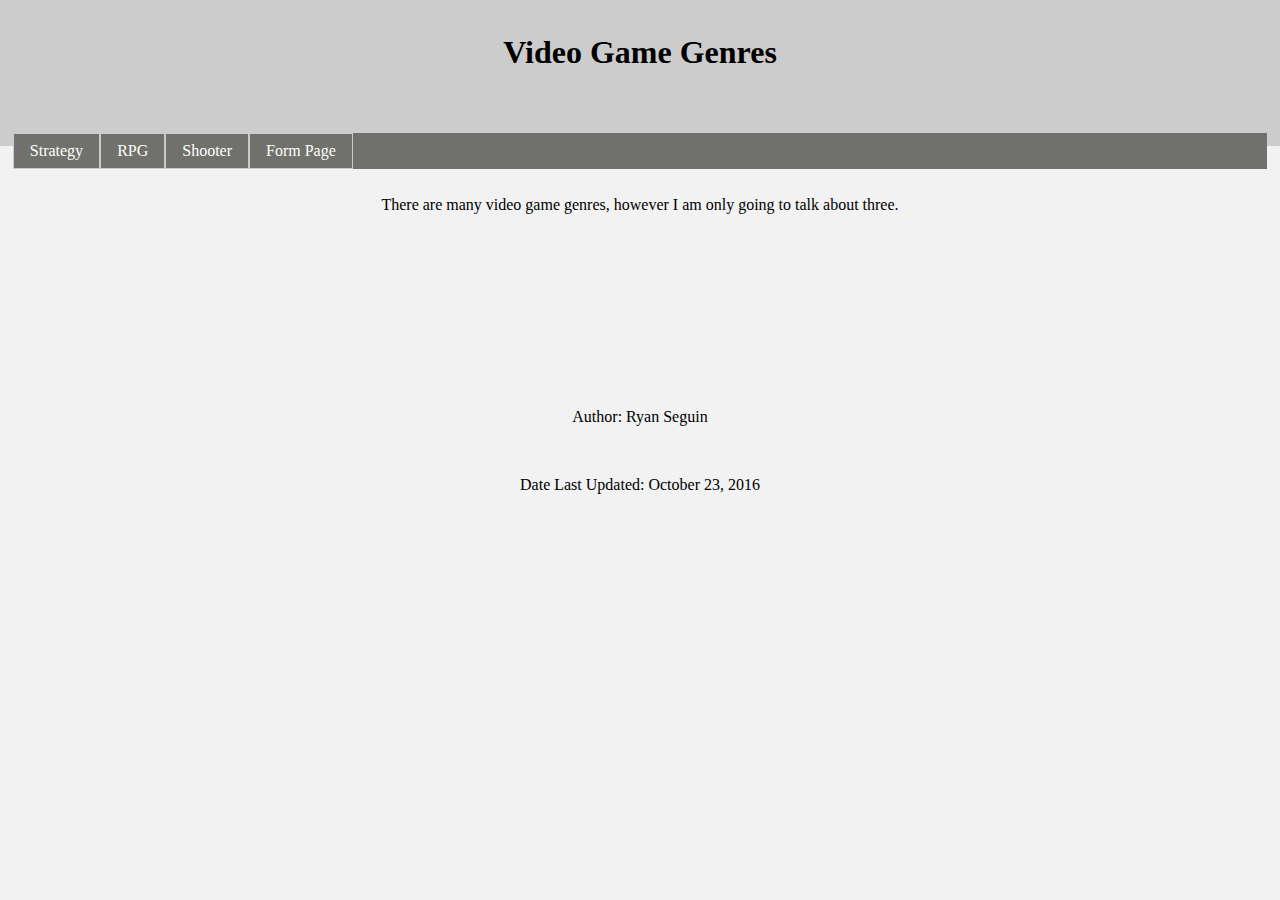
<file: index.html>
<!DOCTYPE html>
<!--Author: Ryan Seguin
Student Number: 5836275
Date: October 23, 2016-->
<html lang="en">
	<head>
		<title>Video Game Genres</title>
		<link rel="stylesheet" type="text/css" href="CSS/default.css">
		<meta charset = "utf-8" />
	</head>
 
	<body>
		<header>
			<h1>Video Game Genres</h1>
			<nav id="nav">
				<h3 >Contents:</h3>
				<ul >
					<li><a href="Strategy.html">Strategy</a></li>
					<li><a href="RPG.html">RPG</a></li>
					<li><a href="Shooter.html">Shooter</a></li>
					<li><a href="FormPage.html">Form Page</a></li>
				</ul>
			</nav>
		</header>
		
		<main>
			<p>There are many video game genres, however I am only going to talk about three.</p>	
		</main>
		
		<footer>
			<p>Author: Ryan Seguin</p>
			<p>Date Last Updated: October 23, 2016</p>
		</footer>
	
	</body>
</html>
</file>
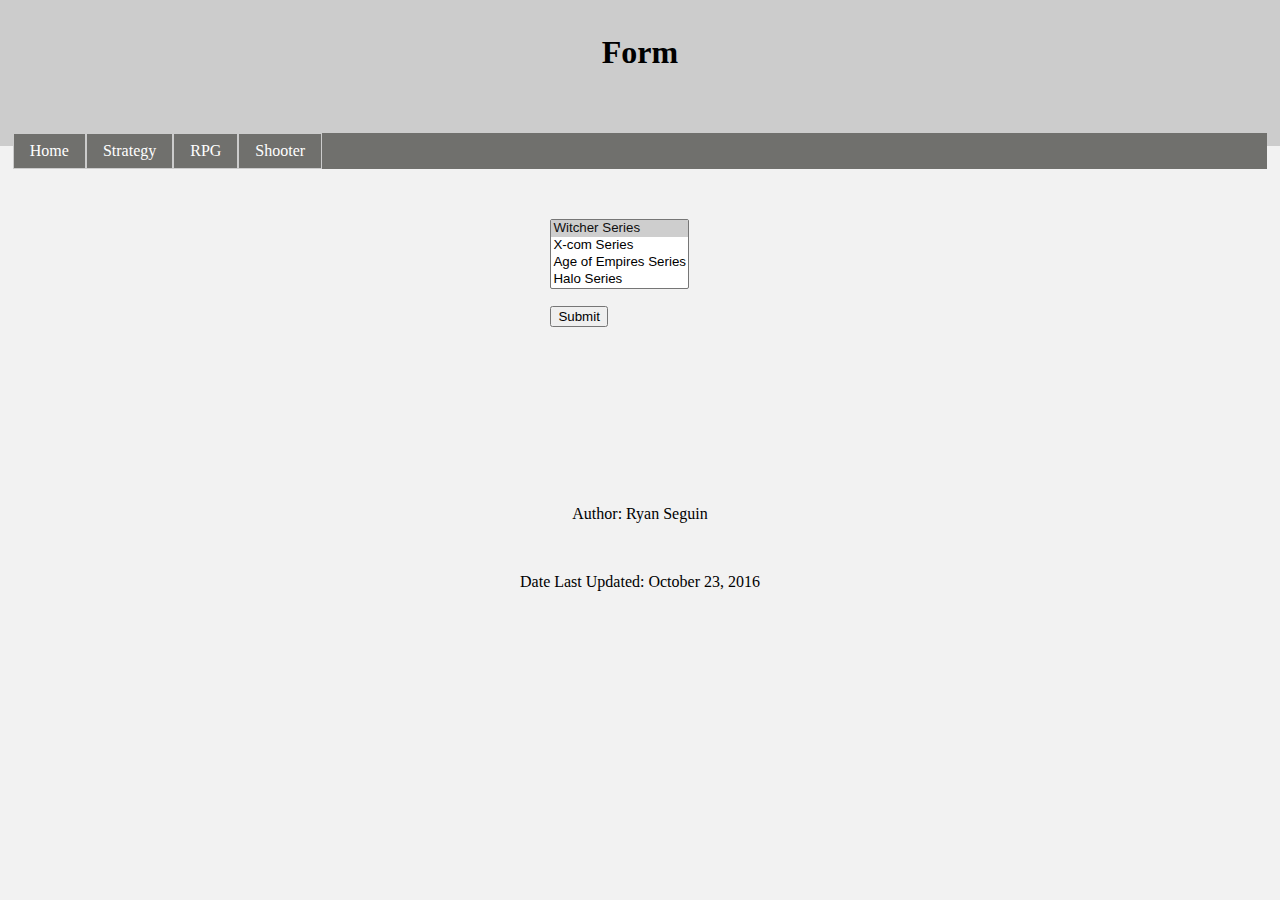
<file: FormPage.html>
<!DOCTYPE html>
<!--Author: Ryan Seguin
Student Number: 5836275
Date: October 23, 2016-->
<html lang="en">
	<head>
		<title>Form Page</title>
		<link rel="stylesheet" type="text/css" href="CSS/default.css"/>
		<meta charset = "utf-8" />
	</head>
 
	<body>
		<header>
			<h1>Form</h1>
			<nav id="nav">
				<h3 >Contents:</h3>
				<ul >
					<li><a href="index.html">Home</a></li>
					<li><a href="Strategy.html">Strategy</a></li>
					<li><a href="RPG.html">RPG</a></li>
					<li><a href="Shooter.html">Shooter</a></li>
				</ul>
			</nav>
		</header>
		<form action = "http://www.cosc.brocku.ca/Offerings/2P89/Examples/Forms/processformget.php" method="get">
			<p>
				<select name = "Game Series" multiple="multiple" size="4">
					<option selected="selected"> Witcher Series </option>
					<option> X-com Series </option>
					<option> Age of Empires Series </option>
					<option> Halo Series </option>
				</select>
			</p>
			<input type="submit" />
		</form>

		<footer>
			<p>Author: Ryan Seguin</p>
			<p>Date Last Updated: October 23, 2016</p>
		</footer>
	
	</body>
</html>
</file>
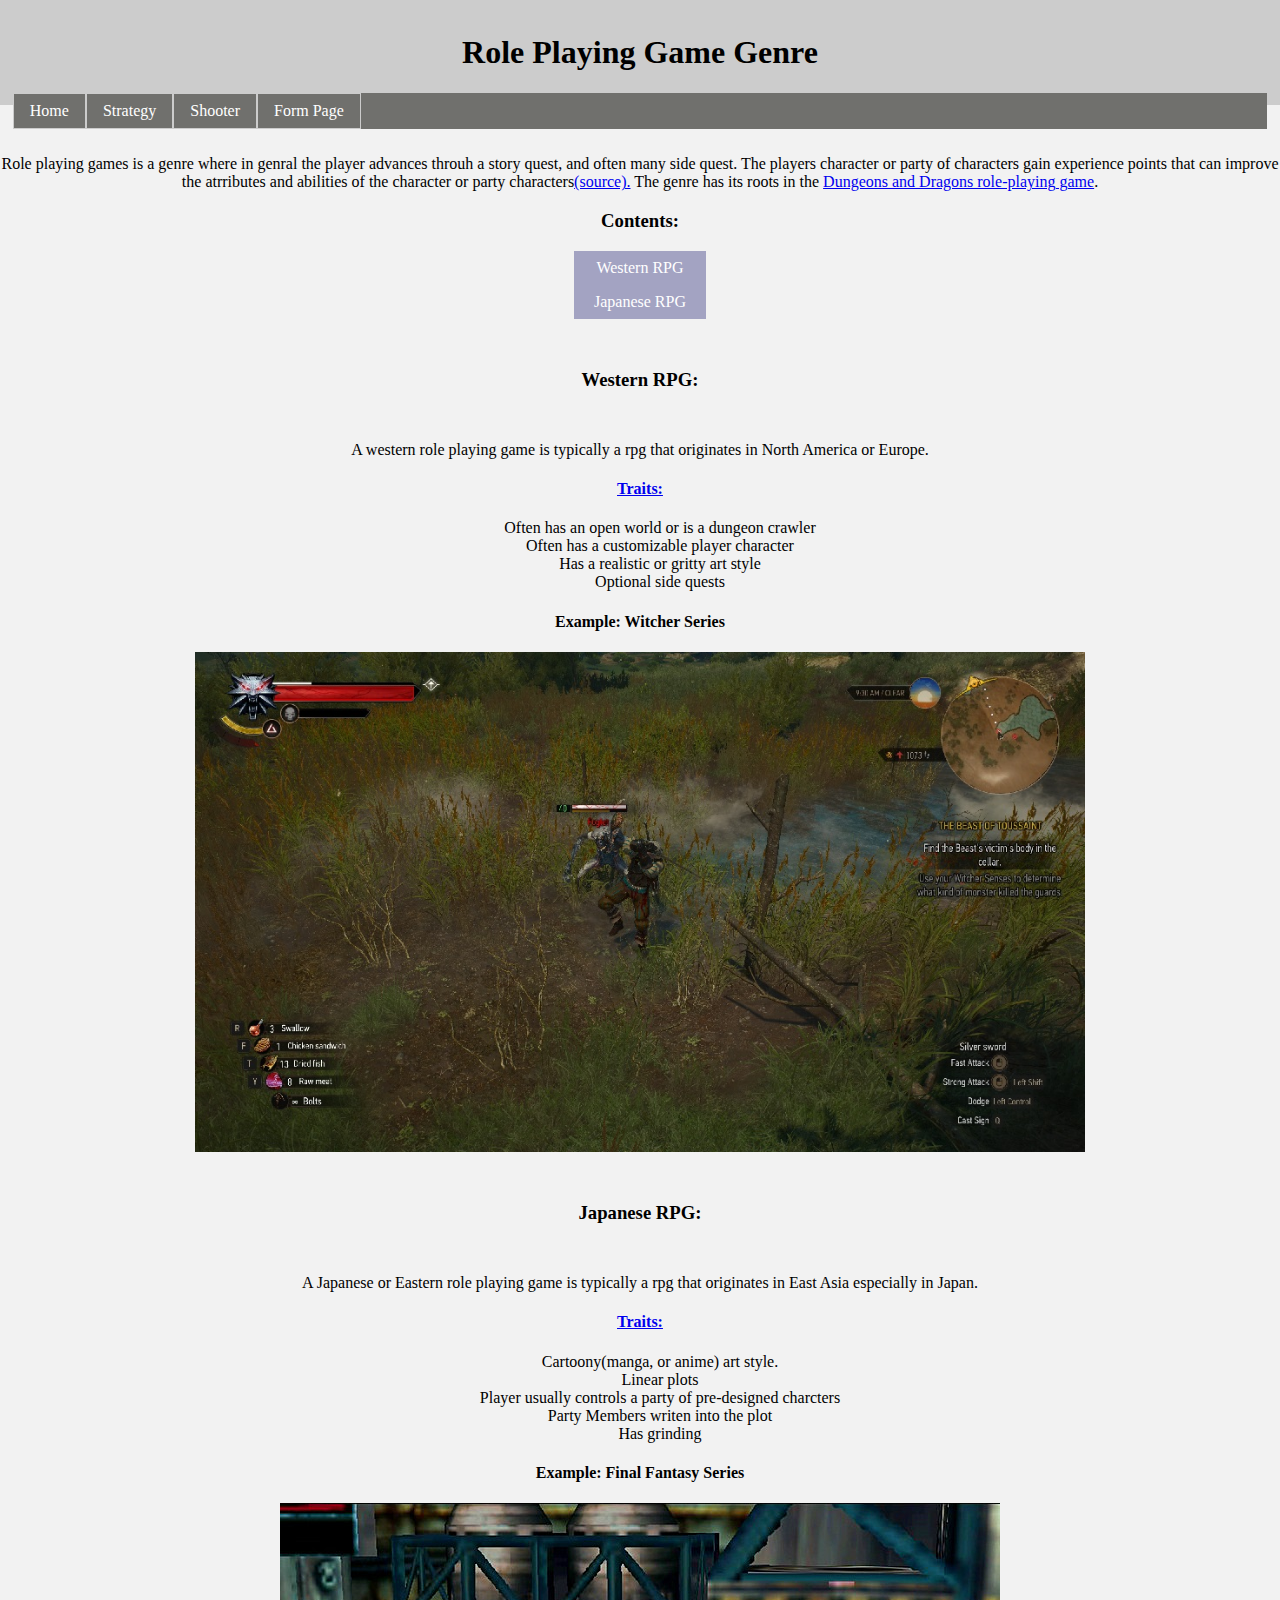
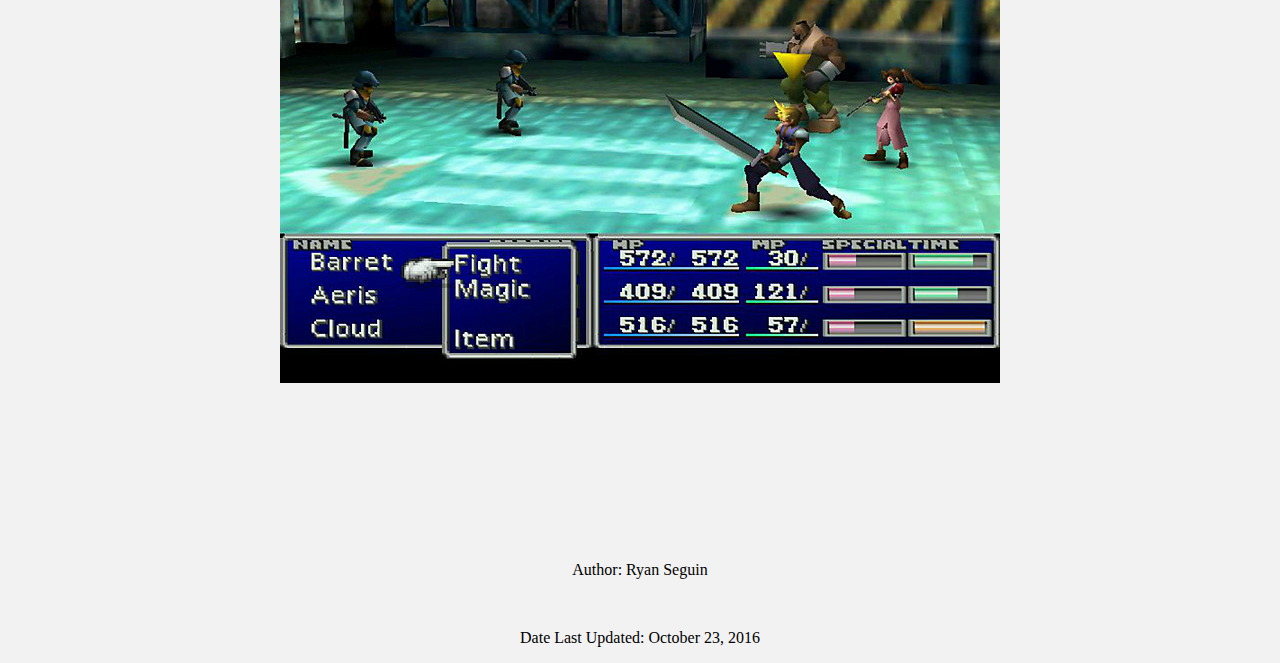
<file: RPG.html>
<!DOCTYPE html>
<!--Author: Ryan Seguin
Student Number: 5836275
Date: October 23, 2016-->
<html lang="en">
	<head>
		<title>Role Playing Games</title>
		<link rel="stylesheet" type="text/css" href="CSS/default.css">
		<meta charset = "utf-8" />
	</head>
 
	<body>
		<header>
			<h1>Role Playing Game Genre</h1>
			<nav id="nav">
				<ul>
					<li><a href="index.html">Home</a></li>
					<li><a href="Strategy.html">Strategy</a></li>
					<li><a href="Shooter.html">Shooter</a></li>
					<li><a href="FormPage.html">Form Page</a></li>
				</ul>
			</nav>
			
		</header>
		
		<main>
			<p>Role playing games is a genre where in genral the player advances throuh a story quest, and often many side quest. 
			The players character or party of characters gain experience points that can improve the atrributes and abilities of the
			character or party characters<a href="https://www.britannica.com/topic/electronic-role-playing-game" target="_blank">(source).</a> The 
			genre has its roots in the <a href="https://www.britannica.com/topic/Dungeons-and-Dragons" target="_blank">Dungeons and Dragons role-playing game</a>.</p>
			
			<nav>
				<h3>Contents:</h3>
				<ul id="contents"> 
					<li><a href="#Western">Western RPG</a></li>
					<li><a href="#Japanese">Japanese RPG</a></li>
				</ul>
			</nav>
			
			<h3 id="Western" class="margin">Western RPG:</h3>
			<p>A western role playing game is typically a rpg that originates in North America or Europe.</p>
			
			<h4><a href="http://tvtropes.org/pmwiki/pmwiki.php/Main/WesternRPG" target="_blank">Traits:</a></h4>
			<ul class="traits">
				<li class="traits">Often has an open world or is a dungeon crawler</li>
				<li class="traits">Often has a customizable player character</li>
				<li class="traits">Has a realistic or gritty art style</li>
				<li class="traits">Optional side quests</li>
			</ul>
			
			<h4>Example: Witcher Series</h4>
			<img src="Images/witcher1small.jpg" alt="Witcher Image 1"/>
			
			
			<h3 id="Japanese" class="margin">Japanese RPG:</h3>
			<p>A Japanese or Eastern role playing game is typically a rpg that originates in East Asia especially in Japan. </p>
			
			<a href="http://tvtropes.org/pmwiki/pmwiki.php/Main/EasternRPG" target="_blank"><h4>Traits:</h4></a>
			<ul class="traits">
				<li class="traits">Cartoony(manga, or anime) art style.</li>
				<li class="traits">Linear plots</li>
				<li class="traits">Player usually controls a party of pre-designed charcters</li>
				<li class="traits">Party Members writen into the plot</li>
				<li class="traits">Has grinding</li>
			</ul>
			
			<h4>Example: Final Fantasy Series</h4>
			<img src="Images/final-fantasy.jpg" alt="Final Fantasy"/>
		</main>
		
		<footer>
			<p>Author: Ryan Seguin</p>
			<p>Date Last Updated: October 23, 2016</p>
		</footer>
		
	</body>
</html>
</file>
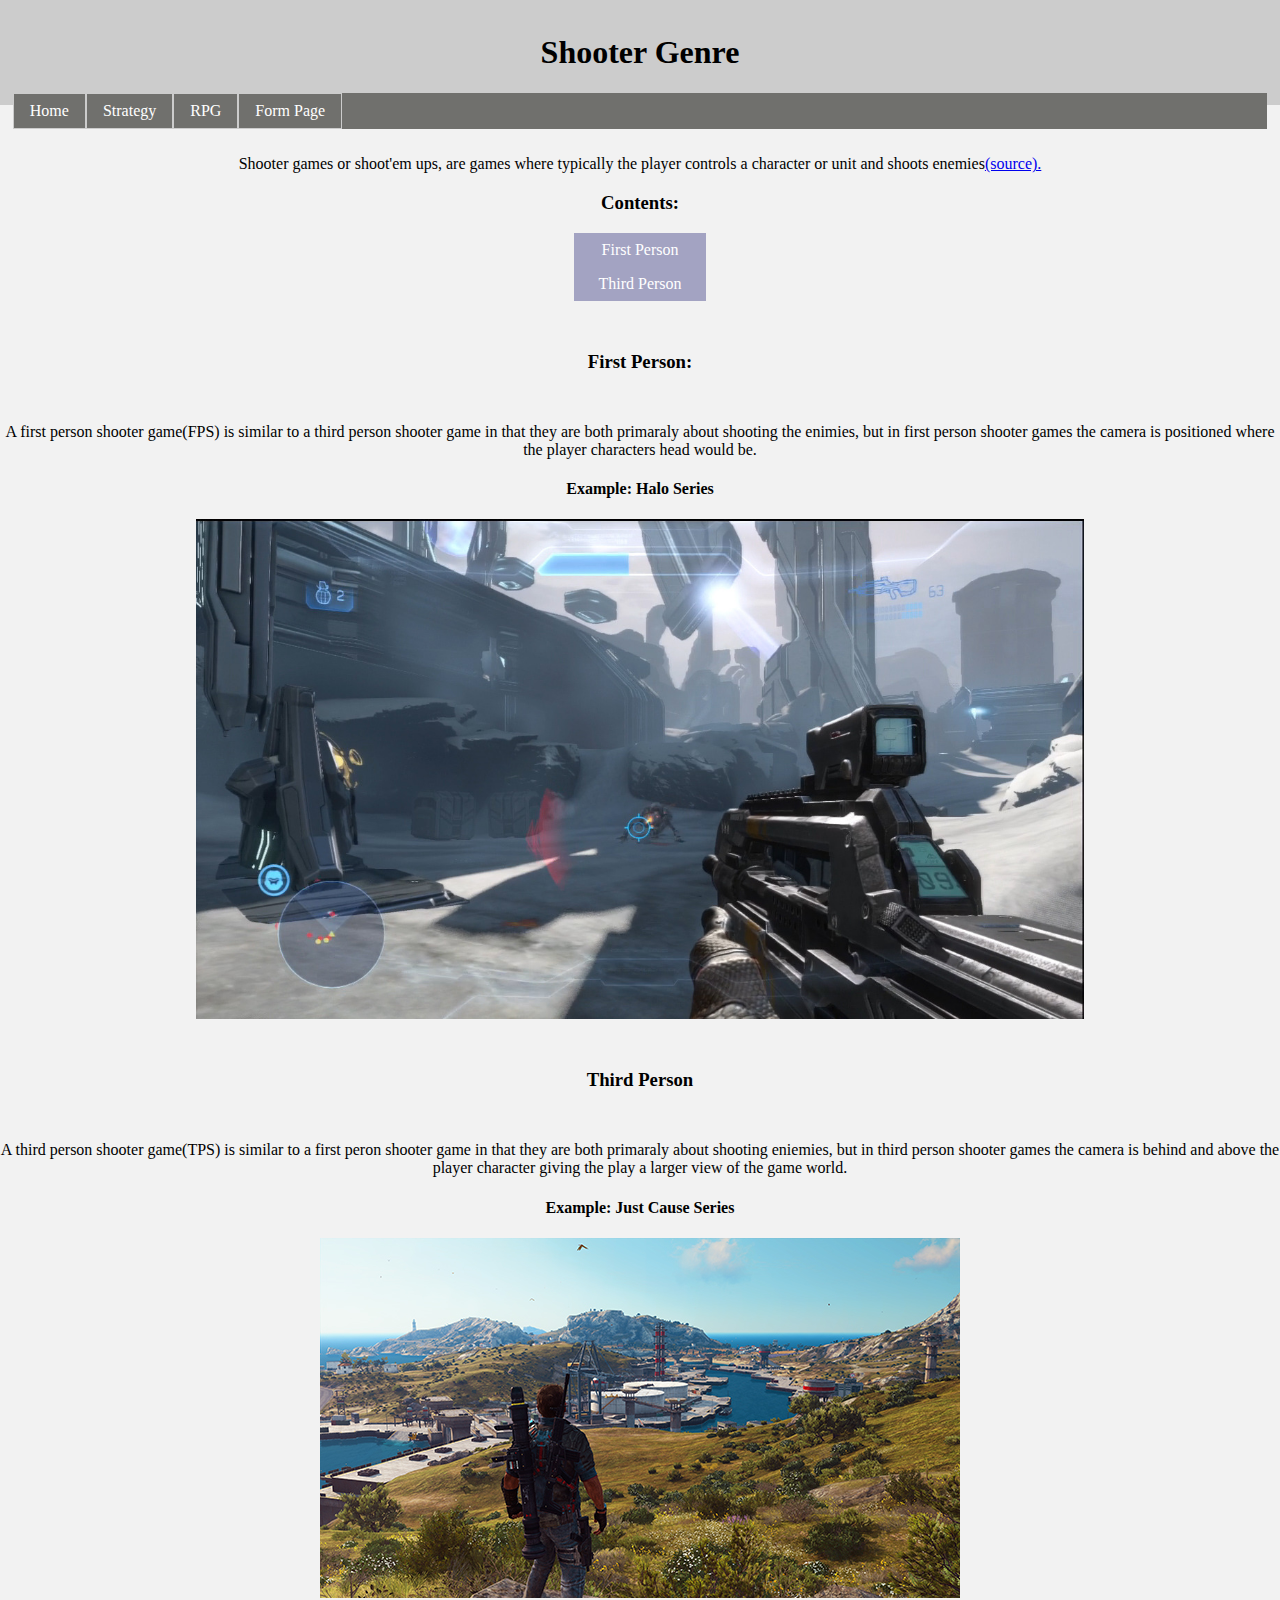
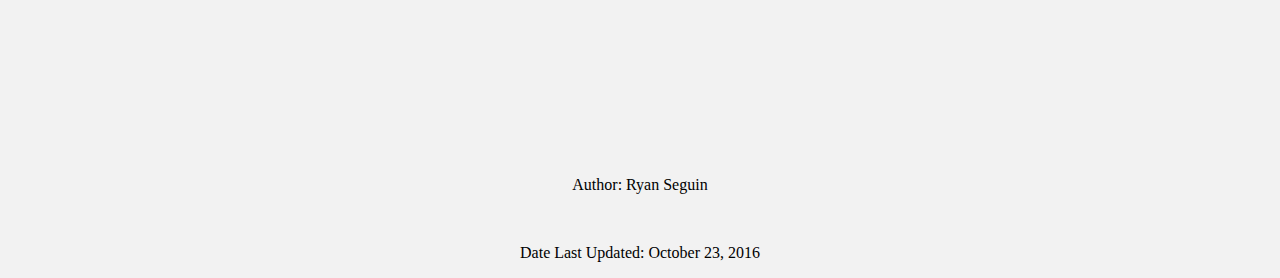
<file: Shooter.html>
<!DOCTYPE html>
<!--Author: Ryan Seguin
Student Number: 5836275
Date: October 23, 2016-->
<html lang="en">
	<head>
		<title>Shooter Games</title>
		<link rel="stylesheet" type="text/css" href="CSS/default.css">
		<meta charset = "utf-8" />
	</head>
 
	<body>
		<header>
			<h1>Shooter Genre</h1>
			<nav id="nav">
				<ul>
					<li><a href="index.html">Home</a></li>
					<li><a href="Strategy.html">Strategy</a></li>
					<li><a href="RPG.html">RPG</a></li>
					<li><a href="FormPage.html">Form Page</a></li>
				</ul>
			</nav>
			
		</header>
		
		<main>
			<p>Shooter games or shoot'em ups, are games where typically the player controls a character or unit and shoots enemies<a href="https://www.britannica.com/topic/electronic-shooter-game" target="_blank">(source).</a></p>
			
			<nav>
				<h3>Contents:</h3>
				<ul id="contents">
					<li><a href="#FirstPerson">First Person</a></li>
					<li><a href="#ThirdPerson">Third Person</a></li>
				</ul>
			</nav>
		
			<h3 id="FirstPerson" class="margin">First Person:</h3>
			<p>A first person shooter game(FPS) is similar to a third person shooter game in that they are both primaraly about shooting the enimies, but in first person shooter games the camera is positioned where the player characters head would be.</p>
			
			<h4>Example: Halo Series</h4>
			<img src="Images/halo.jpg" alt="Halo"/>
			
			<h3 id="ThirdPerson" class="margin">Third Person</h3>
			<p>A third person shooter game(TPS) is similar to a first peron shooter game in that they are both primaraly about shooting eniemies, but in third person shooter games the camera is behind and above the player character giving the play a larger view of the game world.</p>
			
			<h4>Example: Just Cause Series</h4>
			<img src="Images/justcause.jpg" alt="Just Cause"/>
			
		</main>
		
		<footer>
			<p>Author: Ryan Seguin</p>
			<p>Date Last Updated: October 23, 2016</p>
		</footer>
	</body>
</html>
</file>
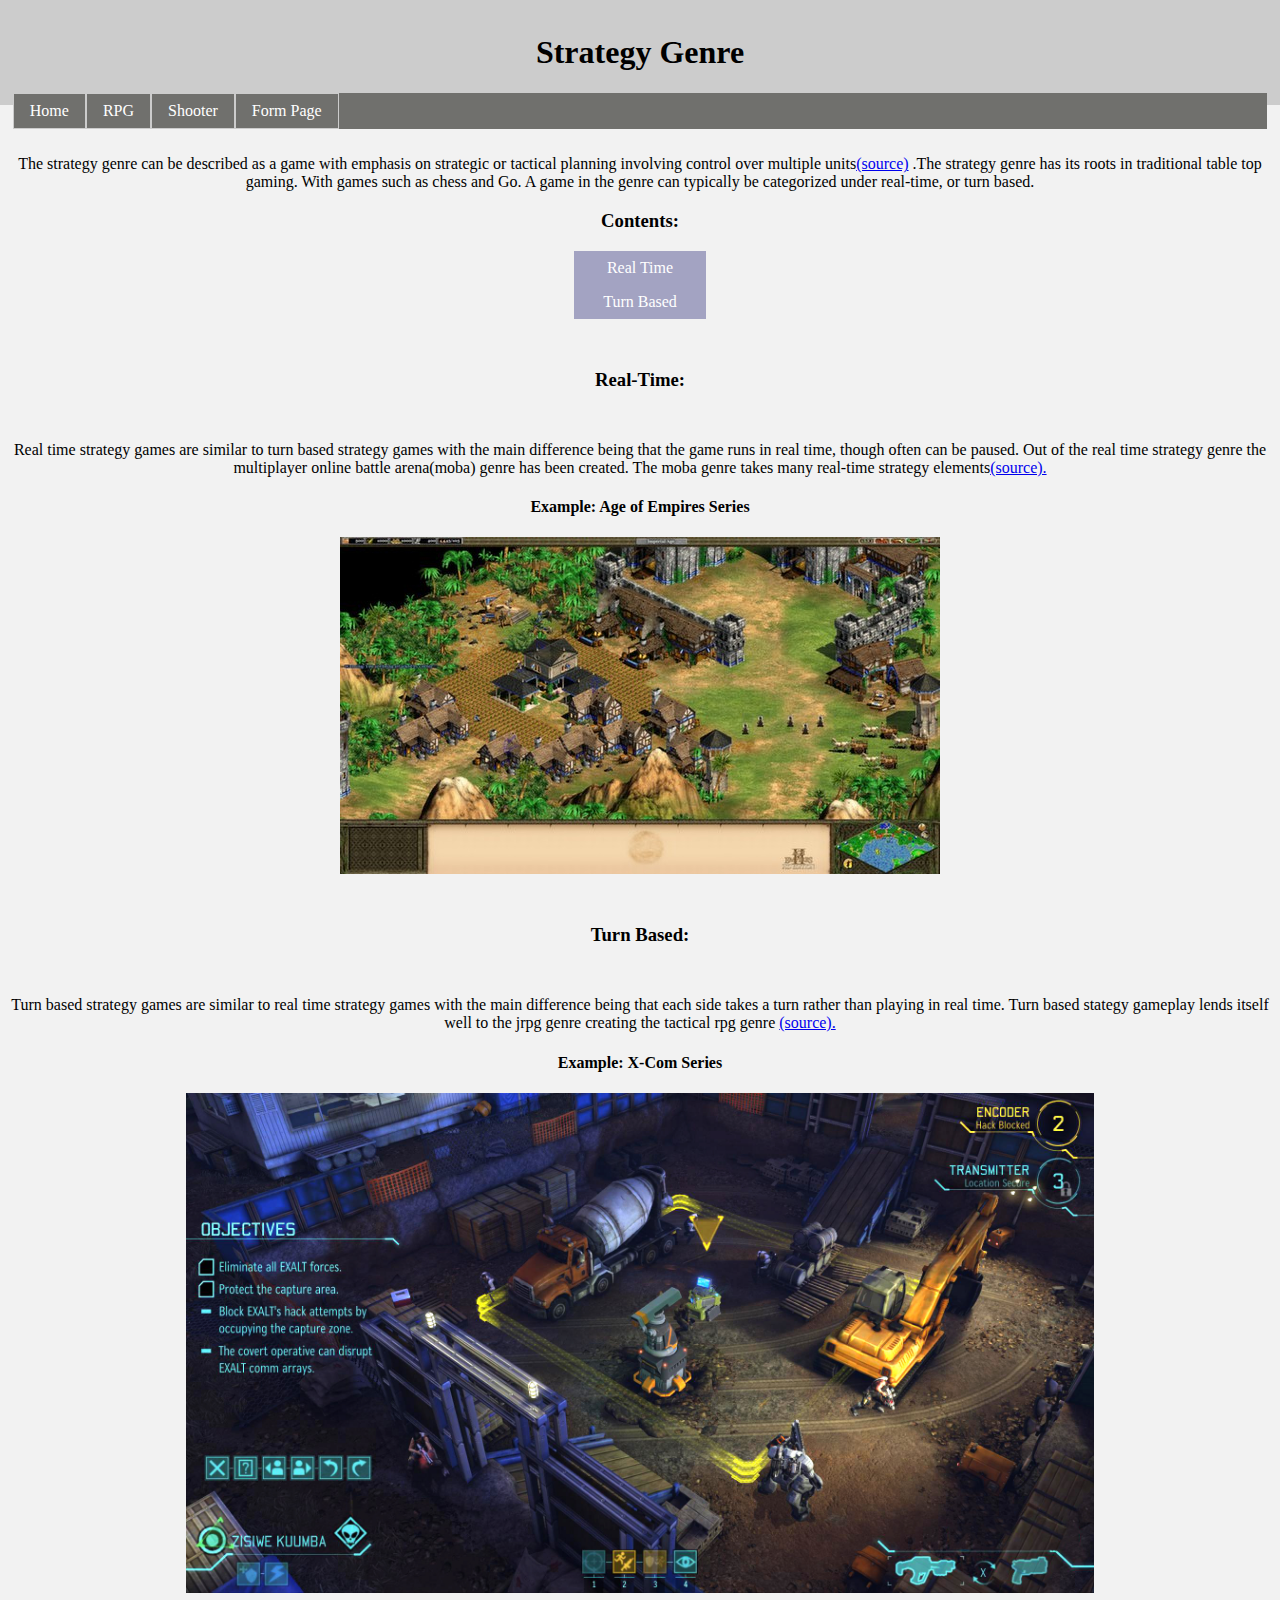
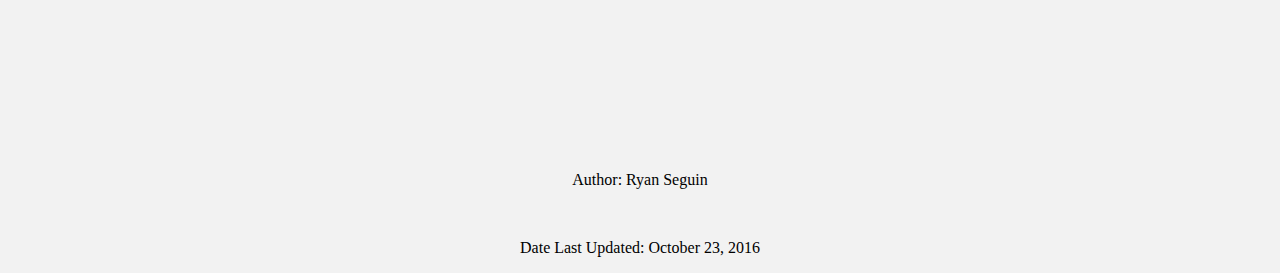
<file: Strategy.html>
<!DOCTYPE html>
<!--Author: Ryan Seguin
Student Number: 5836275
Date: October 23, 2016-->
<html lang="en">
	<head>
		<title>Strategy Games</title>
		<link rel="stylesheet" type="text/css" href="CSS/default.css">
		<meta charset = "utf-8" />
	</head>
 
	<body>
		<header>
			<h1>Strategy Genre</h1>
			<nav id="nav">
				<ul>
					<li><a href="index.html">Home</a></li>
					<li><a href="RPG.html">RPG</a></li>
					<li><a href="Shooter.html">Shooter</a></li>
					<li><a href="FormPage.html">Form Page</a></li>
				</ul>
			</nav>
			
		</header>
		
		<p>The strategy genre can be described as  a game with emphasis on strategic or tactical planning involving control over multiple 
		units<a href="https://www.britannica.com/topic/electronic-strategy-game" target="_blank">(source)</a>  .The strategy genre has its 
		roots in traditional table top gaming. With games such as chess and Go. A game in the genre can typically be categorized under 
		real-time, or turn based.</p>
		<nav>
			<h3>Contents:</h3>
			<ul id="contents">
				<li><a href="#Real-Time">Real Time</a></li>
				<li><a href="#TurnBased">Turn Based</a></li>
			</ul>
		</nav>
			
		<h3 id="Real-Time" class="margin">Real-Time:</h3>
		<p>Real time strategy games are similar to turn based strategy games with the main difference being that the game runs in real time, though often can be paused. Out of the real time strategy genre the multiplayer online  battle arena(moba) genre has been created. 
		The moba genre takes many real-time strategy elements<a href="http://tvtropes.org/pmwiki/pmwiki.php/Main/RealTimeStrategy" target="_blank">(source).</a></p>
		
		<h4>Example: Age of Empires Series</h4>
		<img src="Images/AgeOfEmpire.jpg" alt="Age of Empire"/>
		
		<h3 id="TurnBased" class="margin">Turn Based:</h3>
		<p>Turn based strategy games are similar to real time strategy games with the main difference being that each side takes a turn rather than playing in real time. Turn based stategy gameplay lends itself well to the jrpg genre creating the tactical rpg genre
		<a href="http://tvtropes.org/pmwiki/pmwiki.php/Main/TurnBasedStrategy" target="_blank">(source).</a>
		</p>
		
		<h4>Example: X-Com Series</h4>
		<img src="Images/Xcom.jpg" alt="X-com"/>
		
		<footer>
			<p>Author: Ryan Seguin</p>
			<p>Date Last Updated: October 23, 2016</p>
		</footer>
	</body>
</html>
</file>
<file: CSS/default.css>
/*Author: Ryan Seguin
Student Number: 5836275
Date: October 22, 2016
Validates against CSS 3*/

header{
	background-color: #cccccc;
	margin:0%;
	border:0;
	padding:1%;
}
body{
	margin: 0;
	background-color: #f2f2f2 ;
}
h1{
	color: black;
	text-align:center;
}
h3.margin{
	margin:50px;
}
h3, h4{
	text-align:center;
}
p{
    color: black;
    text-align: center;
	margin-top:50px;
}
	
form{
	float:left;
	margin-left:43%;
}
img{
	max-height:500px;
	height: auto;
	max-width: 100%;
	display: block;
    margin-left: auto;
    margin-right: auto
}
footer{
	padding-top:10%;
	clear:both;
}

#nav{
	margin:0;
	padding:0;
}
#nav ul{
    list-style-type: none;
    margin: 0;
	border:0;
	padding:0;
    width: 100%;
    background-color: #70706d;
	float:left;
    overflow: auto;
	clear: right;
}
#nav li{
	float:left;
	border: 1px solid #cccccc;
}
#nav a{
	display: block;
    color: white;
	text-align:center;
    padding: 8px 16px;
    text-decoration: none;
}
#nav h3{
	visibility: hidden;
}
#nav li>a:hover:not(.active) {
    background-color: #111;
}
#contents{
	margin:0;
	padding:0;
}
#contents ol{
	list-style-type: none;
    margin: 0;
	border:0;
	padding:0;
    width: 20px;
    background-color: #70706d;
    overflow: auto;
	clear: right;
}
#contents li>a{
	display: block;
	background-color:#a3a3c2;
    color: white;
    padding: 8px 16px;
    text-decoration: none;
	width:100px;
	text-align:center;
	margin:auto;
}
#contents li>a:hover:not(.active) {
    background-color: #3d3d5c;
}
ul.traits{
	list-style-type: none;
	clear: right;
}
li.traits{
	text-align:center;
}
</file>
